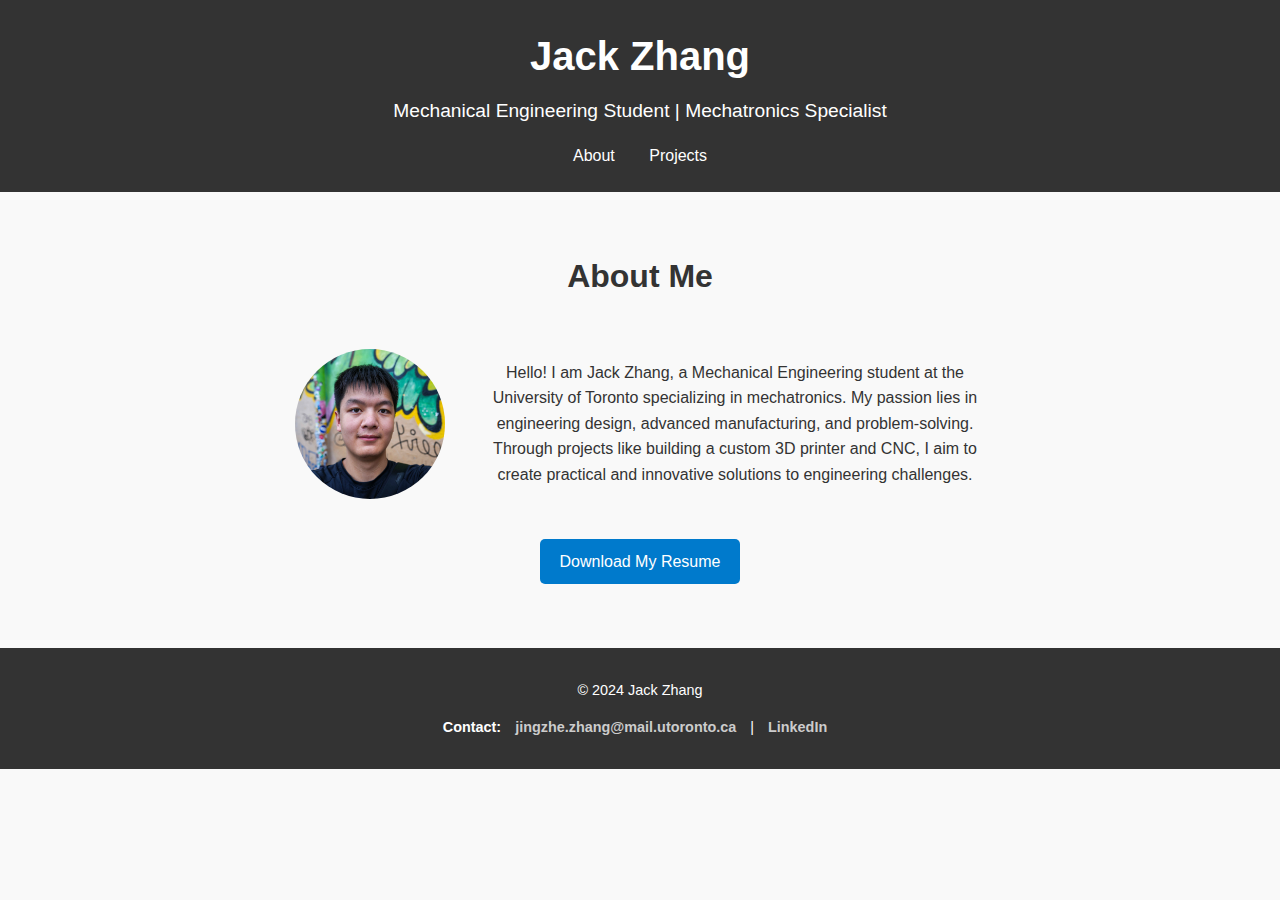
<file: index.html>
<!DOCTYPE html>
<html lang="en">
<head>
    <meta charset="UTF-8">
    <meta name="viewport" content="width=device-width, initial-scale=1.0">
    <title>Jack Zhang - Portfolio</title>
    <link rel="stylesheet" href="styles.css">
</head>
<body>
    <header>
        <h1>Jack Zhang</h1>
        <p>Mechanical Engineering Student | Mechatronics Specialist</p>
        <nav>
            <a href="#about">About</a>
            <a href="projects.html">Projects</a>
        </nav>
    </header>
    <main>
        <!-- About Section -->
        <section id="about">
            <h2>About Me</h2>
            <div class="about-content">
                <img src="selfie.jpg" alt="Jack Zhang Selfie" class="profile-photo">
                <p class="centered-text">Hello! I am Jack Zhang, a Mechanical Engineering student at the University of Toronto specializing in mechatronics. My passion lies in engineering design, advanced manufacturing, and problem-solving. Through projects like building a custom 3D printer and CNC, I aim to create practical and innovative solutions to engineering challenges.</p>
            </div>
            <div class="centered">
                <a href="resume.pdf" class="download-button" download>Download My Resume</a>
            </div>
        </section>
    </main>
    <footer>
        <p>© 2024 Jack Zhang</p>
        <p>
            <strong>Contact:</strong> 
            <a href="mailto:jingzhe.zhang@mail.utoronto.ca" class="contact-link">jingzhe.zhang@mail.utoronto.ca</a> |
            <a href="https://linkedin.com/in/jack-jingzhe-zhang" target="_blank" class="contact-link">LinkedIn</a>
        </p>
    </footer>
</body>
</html>
</file>
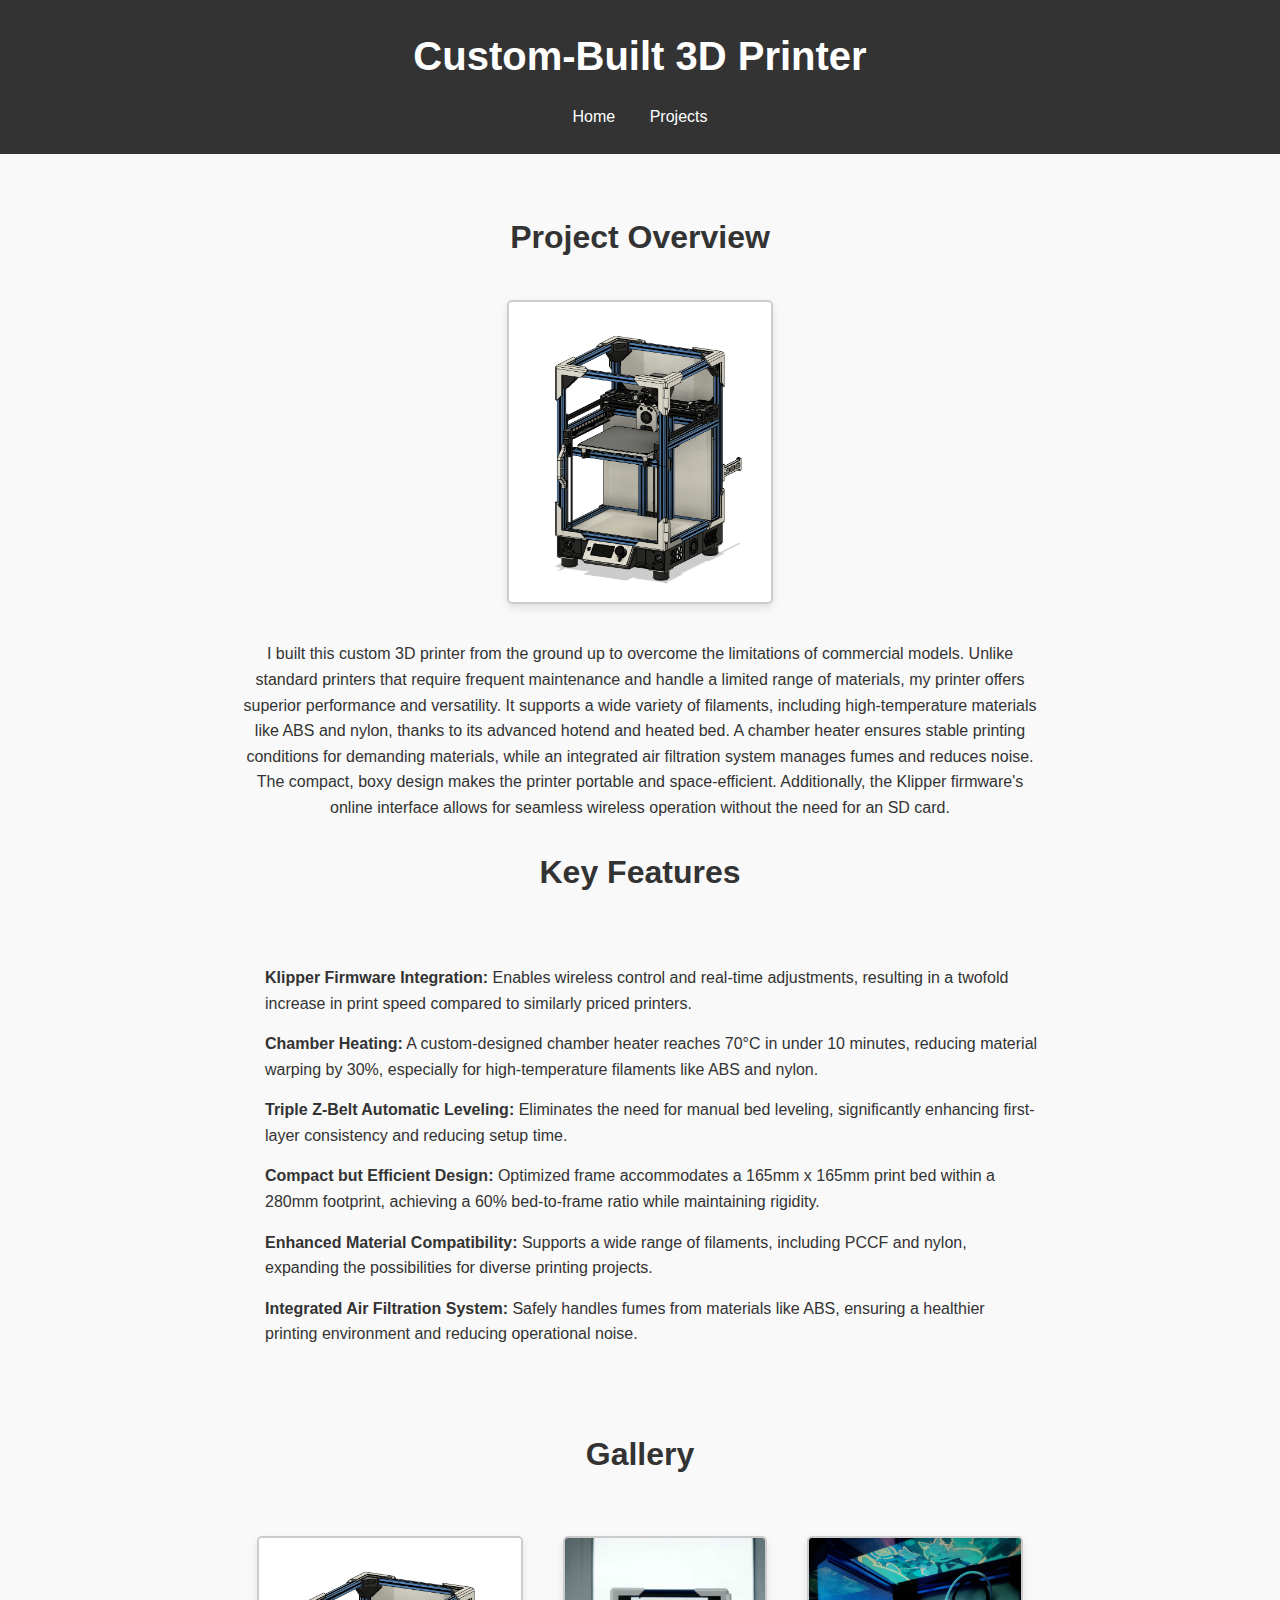
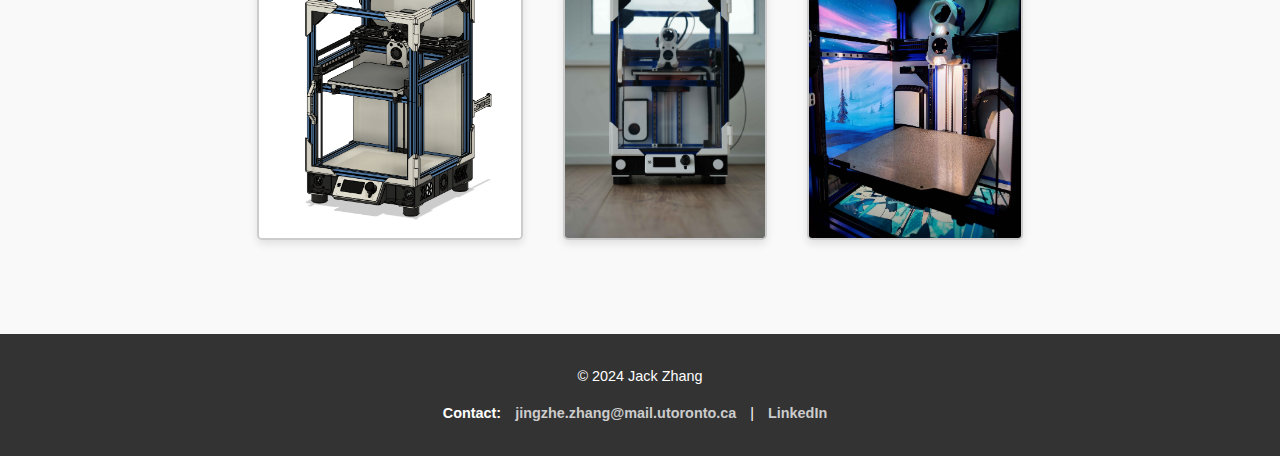
<file: 3d_printer.html>
<!DOCTYPE html>
<html lang="en">
<head>
    <meta charset="UTF-8">
    <meta name="viewport" content="width=device-width, initial-scale=1.0">
    <title>Custom-Built 3D Printer - Jack Zhang</title>
    <link rel="stylesheet" href="styles.css">
</head>
<body>
    <header>
        <h1>Custom-Built 3D Printer</h1>
        <nav>
            <a href="index.html">Home</a>
            <a href="projects.html">Projects</a>
        </nav>
    </header>
    <main>
        <section>
            <h2 class="centered-title">Project Overview</h2>
            <div class="centered">
                <img src="printer_render.png" alt="CAD Render of 3D Printer" class="project-image">
            </div>
            <p class="centered-text">I built this custom 3D printer from the ground up to overcome the limitations of commercial models. Unlike standard printers that require frequent maintenance and handle a limited range of materials, my printer offers superior performance and versatility. It supports a wide variety of filaments, including high-temperature materials like ABS and nylon, thanks to its advanced hotend and heated bed. A chamber heater ensures stable printing conditions for demanding materials, while an integrated air filtration system manages fumes and reduces noise. The compact, boxy design makes the printer portable and space-efficient. Additionally, the Klipper firmware's online interface allows for seamless wireless operation without the need for an SD card.</p>
        </section>
        <section>
            <h2 class="centered-title">Key Features</h2>
            <div class="key-features-container">
                <ul class="centered-text-key">
                    <li><strong>Klipper Firmware Integration:</strong> Enables wireless control and real-time adjustments, resulting in a twofold increase in print speed compared to similarly priced printers.</li>
                    <li><strong>Chamber Heating:</strong> A custom-designed chamber heater reaches 70°C in under 10 minutes, reducing material warping by 30%, especially for high-temperature filaments like ABS and nylon.</li>
                    <li><strong>Triple Z-Belt Automatic Leveling:</strong> Eliminates the need for manual bed leveling, significantly enhancing first-layer consistency and reducing setup time.</li>
                    <li><strong>Compact but Efficient Design:</strong> Optimized frame accommodates a 165mm x 165mm print bed within a 280mm footprint, achieving a 60% bed-to-frame ratio while maintaining rigidity.</li>
                    <li><strong>Enhanced Material Compatibility:</strong> Supports a wide range of filaments, including PCCF and nylon, expanding the possibilities for diverse printing projects.</li>
                    <li><strong>Integrated Air Filtration System:</strong> Safely handles fumes from materials like ABS, ensuring a healthier printing environment and reducing operational noise.</li>
                </ul>
            </div>
        </section>
        <section>
            <h2 class="centered-title">Gallery</h2>
            <div class="gallery">
                <img src="printer_render.png" alt="CAD Render of 3D Printer" class="project-image">
                <img src="printer_completed.jpg" alt="Completed Custom 3D Printer" class="project-image">
                <img src="printer_completed_2.jpg" alt="Printer Component Close-Up" class="project-image">
            </div>
        </section>
    </main>
    <footer>
        <p>© 2024 Jack Zhang</p>
        <p>
            <strong>Contact:</strong> 
            <a href="mailto:jingzhe.zhang@mail.utoronto.ca" class="contact-link">jingzhe.zhang@mail.utoronto.ca</a> |
            <a href="https://linkedin.com/in/jack-jingzhe-zhang" target="_blank" class="contact-link">LinkedIn</a>
        </p>
    </footer>
</body>
</html>
</file>
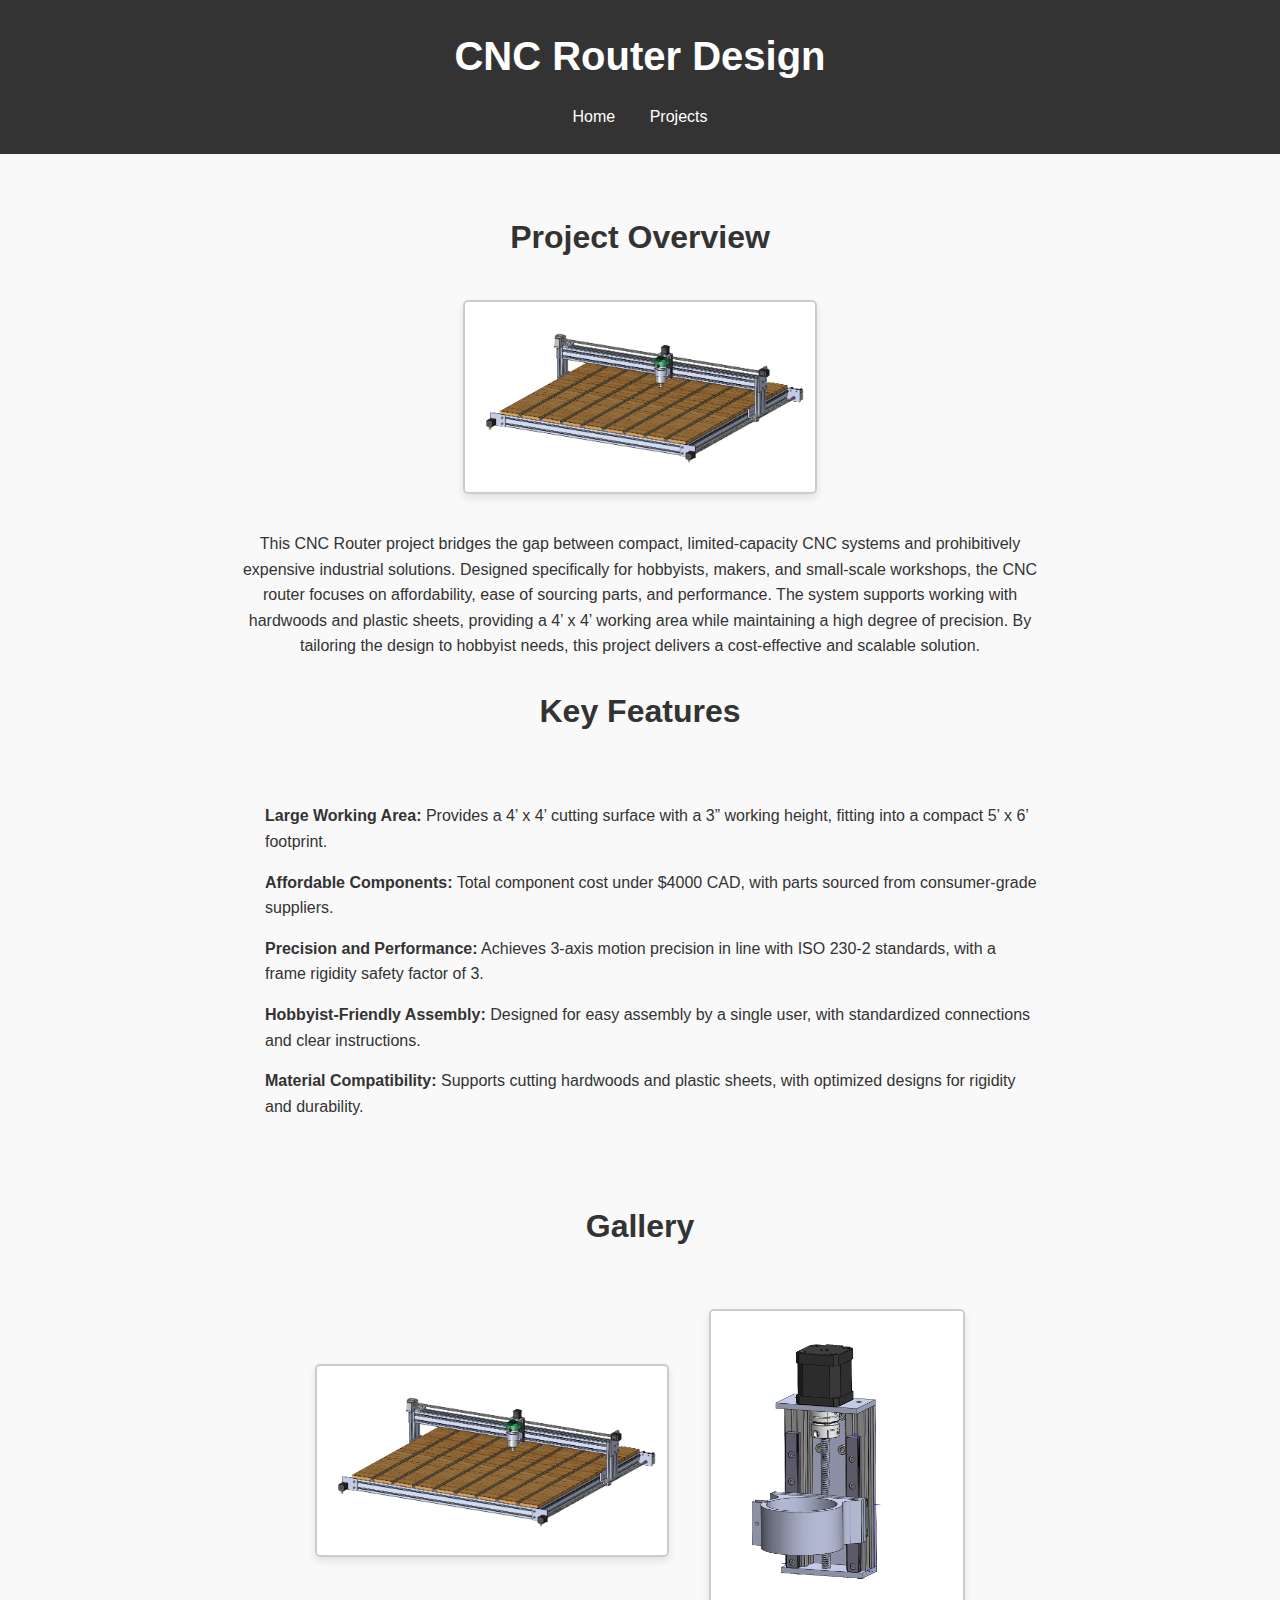
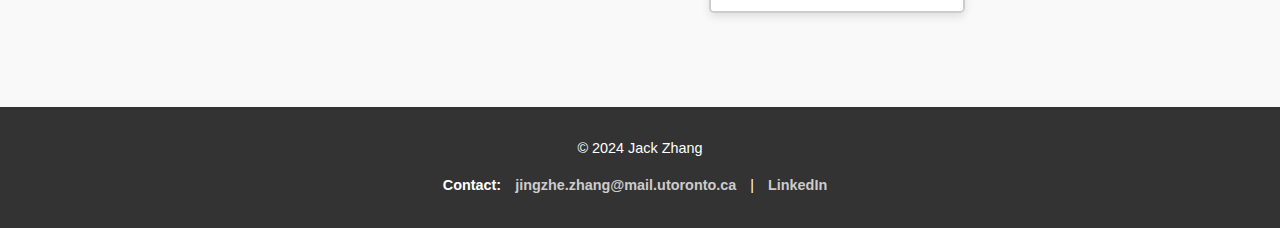
<file: cnc_router.html>
<!DOCTYPE html>
<html lang="en">
<head>
    <meta charset="UTF-8">
    <meta name="viewport" content="width=device-width, initial-scale=1.0">
    <title>CNC Router Design - Jack Zhang</title>
    <link rel="stylesheet" href="styles.css">
</head>
<body>
    <header>
        <h1>CNC Router Design</h1>
        <nav>
            <a href="index.html">Home</a>
            <a href="projects.html">Projects</a>
        </nav>
    </header>
    <main>
        <section>
            <h2 class="centered-title">Project Overview</h2>
            <div class="centered">
                <img src="cnc_render.png" alt="CNC Router CAD Render" class="project-image">
            </div>
            <p class="centered-text">This CNC Router project bridges the gap between compact, limited-capacity CNC systems and prohibitively expensive industrial solutions. Designed specifically for hobbyists, makers, and small-scale workshops, the CNC router focuses on affordability, ease of sourcing parts, and performance. The system supports working with hardwoods and plastic sheets, providing a 4’ x 4’ working area while maintaining a high degree of precision. By tailoring the design to hobbyist needs, this project delivers a cost-effective and scalable solution.</p>
        </section>
        <section>
            <h2 class="centered-title">Key Features</h2>
            <div class="key-features-container">
                <ul class="centered-text-key">
                    <li><strong>Large Working Area:</strong> Provides a 4’ x 4’ cutting surface with a 3” working height, fitting into a compact 5’ x 6’ footprint.</li>
                    <li><strong>Affordable Components:</strong> Total component cost under $4000 CAD, with parts sourced from consumer-grade suppliers.</li>
                    <li><strong>Precision and Performance:</strong> Achieves 3-axis motion precision in line with ISO 230-2 standards, with a frame rigidity safety factor of 3.</li>
                    <li><strong>Hobbyist-Friendly Assembly:</strong> Designed for easy assembly by a single user, with standardized connections and clear instructions.</li>
                    <li><strong>Material Compatibility:</strong> Supports cutting hardwoods and plastic sheets, with optimized designs for rigidity and durability.</li>
                    </ul>
            </div>    
        </section>
        <section>
            <h2 class="centered-title">Gallery</h2>
            <div class="gallery">
                <img src="cnc_render.png" alt="CNC CAD Render" class="project-image">
                <img src="cnc_z_render.png" alt="CNC Z Assembly" class="project-image">
            
            </div>
        </section>
    </main>
    <footer>
        <p>© 2024 Jack Zhang</p>
        <p>
            <strong>Contact:</strong> 
            <a href="mailto:jingzhe.zhang@mail.utoronto.ca" class="contact-link">jingzhe.zhang@mail.utoronto.ca</a> |
            <a href="https://linkedin.com/in/jack-jingzhe-zhang" target="_blank" class="contact-link">LinkedIn</a>
        </p>
    </footer>
</body>
</html>
</file>
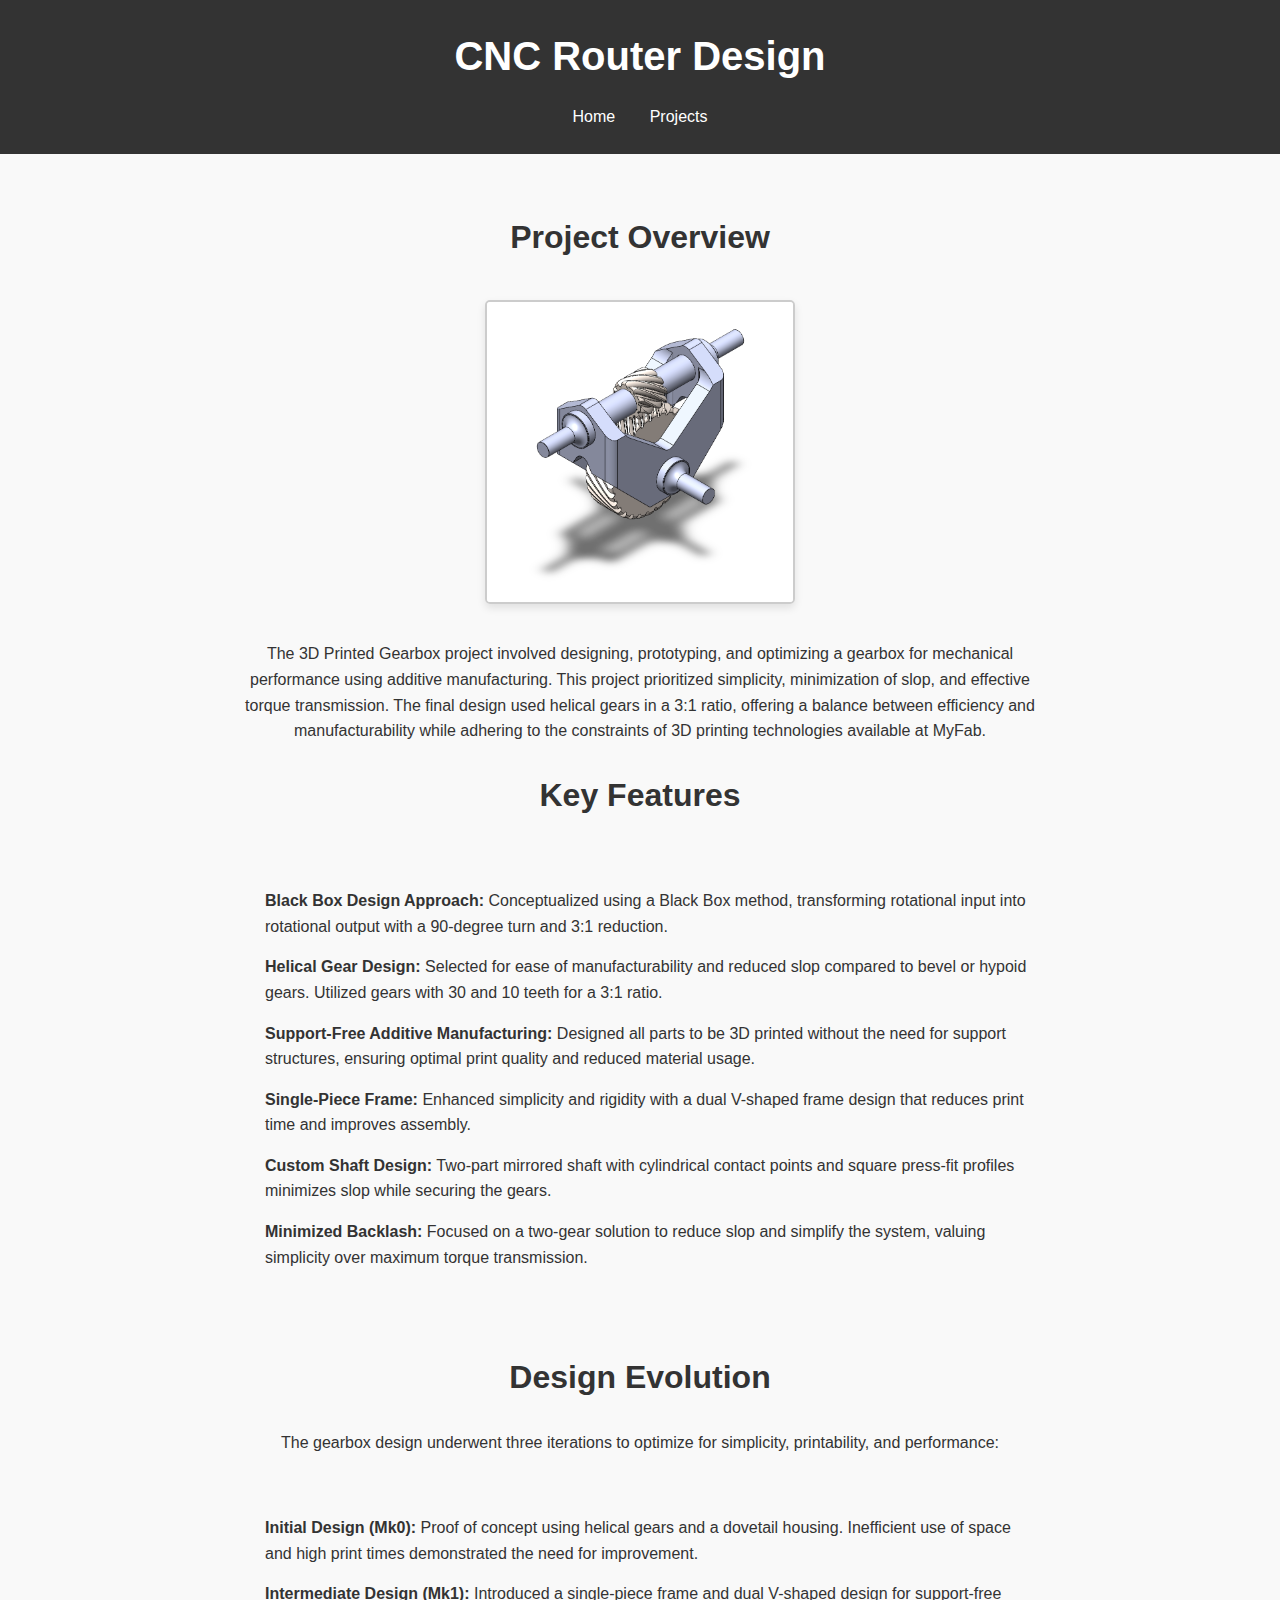
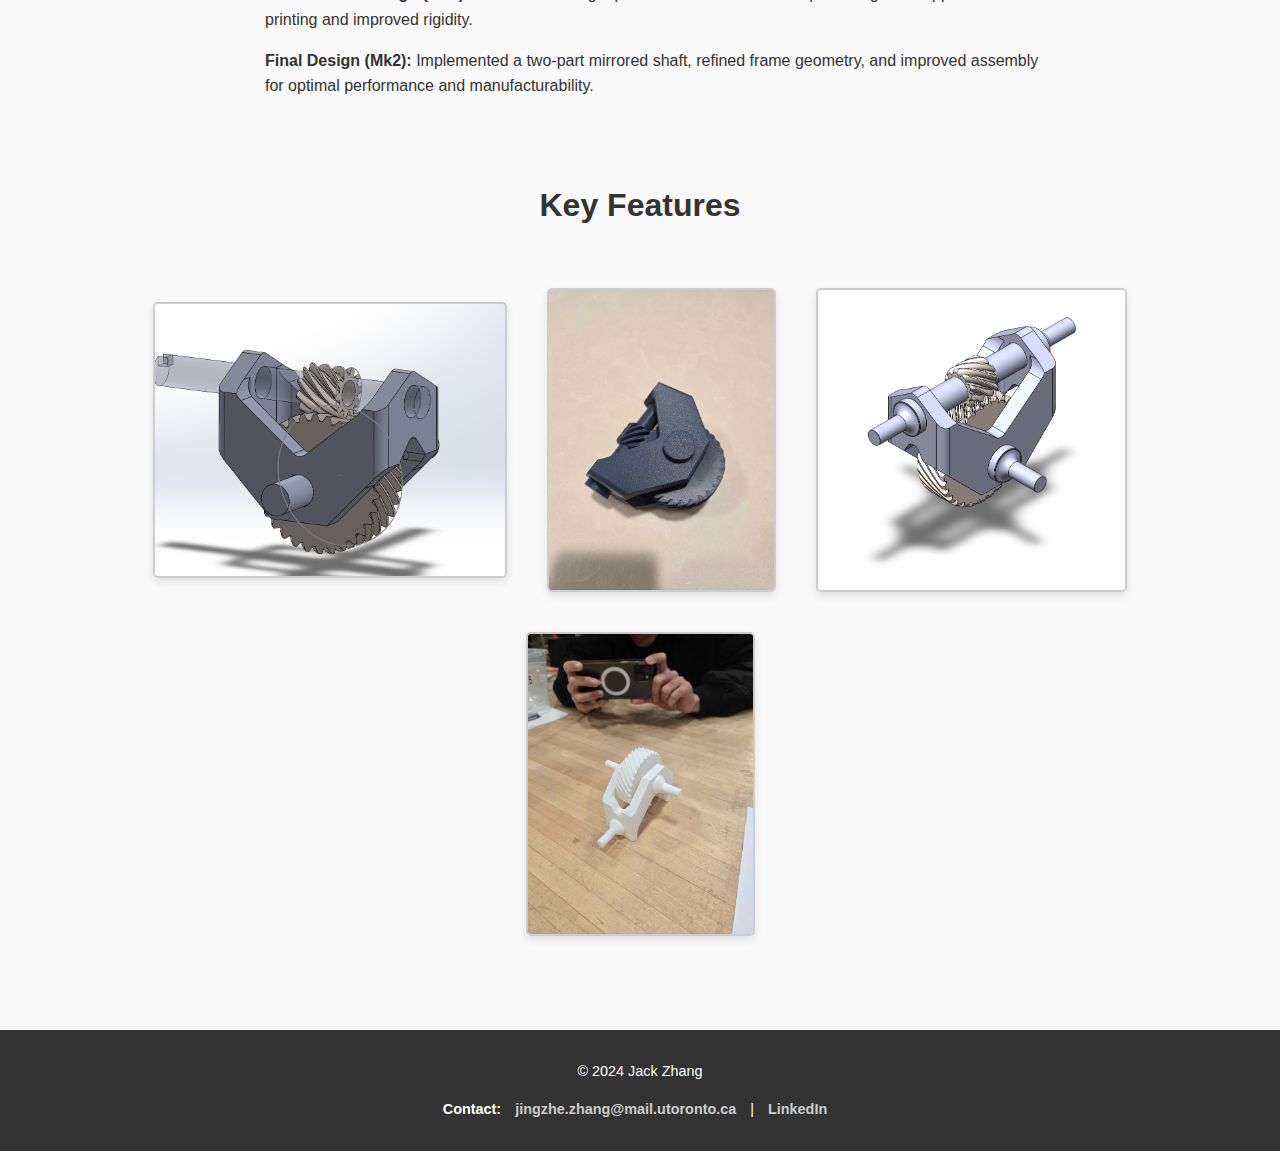
<file: gearbox_project.html>
<!DOCTYPE html>
<html lang="en">
<head>
    <meta charset="UTF-8">
    <meta name="viewport" content="width=device-width, initial-scale=1.0">
    <title>CNC Router Design - Jack Zhang</title>
    <link rel="stylesheet" href="styles.css">
</head>
<body>
    <header>
        <h1>CNC Router Design</h1>
        <nav>
            <a href="index.html">Home</a>
            <a href="projects.html">Projects</a>
        </nav>
    </header>
    <main>
        <section>
            <h2 class="centered-title">Project Overview</h2>
            <div class="centered">
                <img src="gearbox_render.png" alt="Final CAD of Gearbox" class="project-image">
            </div>
            <p class="centered-text">The 3D Printed Gearbox project involved designing, prototyping, and optimizing a gearbox for mechanical performance using additive manufacturing. This project prioritized simplicity, minimization of slop, and effective torque transmission. The final design used helical gears in a 3:1 ratio, offering a balance between efficiency and manufacturability while adhering to the constraints of 3D printing technologies available at MyFab.</p>
        </section>
        <section>
            <h2 class="centered-title">Key Features</h2>
            <div class="key-features-container">
                <ul class="centered-text-key">
                    <li><strong>Black Box Design Approach:</strong> Conceptualized using a Black Box method, transforming rotational input into rotational output with a 90-degree turn and 3:1 reduction.</li>
                    <li><strong>Helical Gear Design:</strong> Selected for ease of manufacturability and reduced slop compared to bevel or hypoid gears. Utilized gears with 30 and 10 teeth for a 3:1 ratio.</li>
                    <li><strong>Support-Free Additive Manufacturing:</strong> Designed all parts to be 3D printed without the need for support structures, ensuring optimal print quality and reduced material usage.</li>
                    <li><strong>Single-Piece Frame:</strong> Enhanced simplicity and rigidity with a dual V-shaped frame design that reduces print time and improves assembly.</li>
                    <li><strong>Custom Shaft Design:</strong> Two-part mirrored shaft with cylindrical contact points and square press-fit profiles minimizes slop while securing the gears.</li>
                    <li><strong>Minimized Backlash:</strong> Focused on a two-gear solution to reduce slop and simplify the system, valuing simplicity over maximum torque transmission.</li>
                </ul>
            </div>
        </section>
        <section>
            <h2 class="centered-title">Design Evolution</h2>
            <p class="centered-text">The gearbox design underwent three iterations to optimize for simplicity, printability, and performance:</p>
            <div class="key-features-container">
                <ul class="centered-text-key">
                    <li><strong>Initial Design (Mk0):</strong> Proof of concept using helical gears and a dovetail housing. Inefficient use of space and high print times demonstrated the need for improvement.</li>
                    <li><strong>Intermediate Design (Mk1):</strong> Introduced a single-piece frame and dual V-shaped design for support-free printing and improved rigidity.</li>
                    <li><strong>Final Design (Mk2):</strong> Implemented a two-part mirrored shaft, refined frame geometry, and improved assembly for optimal performance and manufacturability.</li>
                </ul>
            </div>
        </section>
        <section>
            <h2 class="centered-title">Key Features</h2>
            <ul class="gallery">
                    <img src="gearbox_proto_render.png" alt="Initial CAD of Gearbox" class="project-image">
                    <img src="gearbox_proto_print.png" alt="First Gearbox Prototype" class="project-image">
                    <img src="gearbox_render.png" alt="Final CAD of Gearbox" class="project-image">
                    <img src="gearbox_print.jpg" alt="Final Gearbox Prototype" class="project-image">
            </ul>
        </section>
    </main>
    <footer>
        <p>© 2024 Jack Zhang</p>
        <p>
            <strong>Contact:</strong> 
            <a href="mailto:jingzhe.zhang@mail.utoronto.ca" class="contact-link">jingzhe.zhang@mail.utoronto.ca</a> |
            <a href="https://linkedin.com/in/jack-jingzhe-zhang" target="_blank" class="contact-link">LinkedIn</a>
        </p>
    </footer>
</body>
</html>
</file>
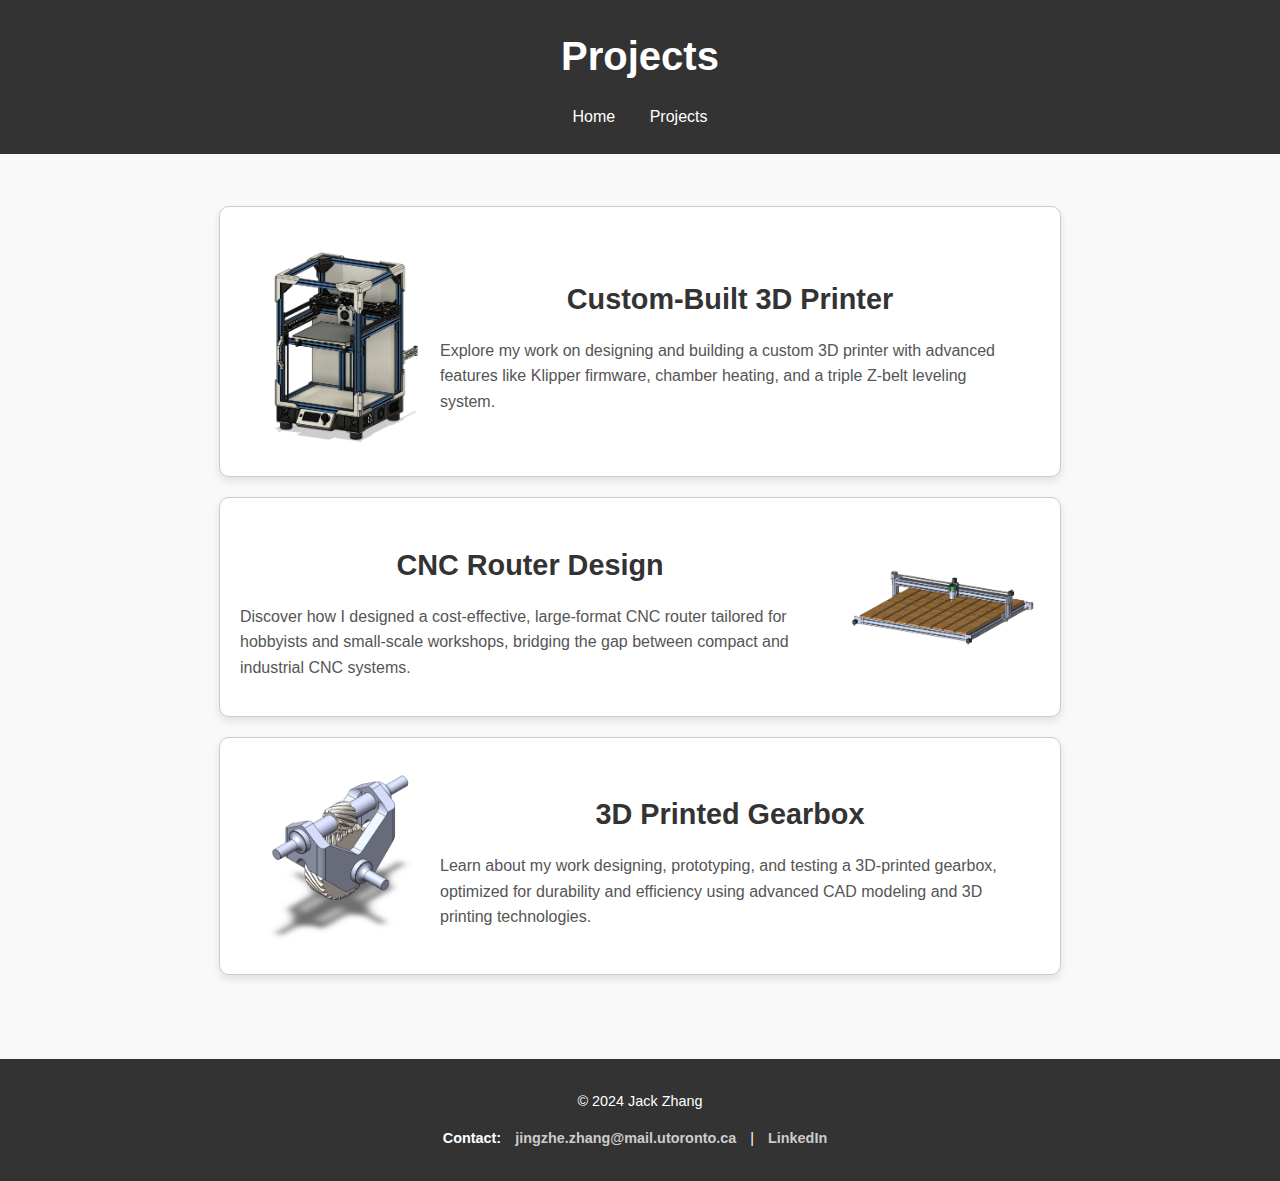
<file: projects.html>
<!DOCTYPE html>
<html lang="en">
<head>
    <meta charset="UTF-8">
    <meta name="viewport" content="width=device-width, initial-scale=1.0">
    <title>Projects - Jack Zhang</title>
    <link rel="stylesheet" href="styles.css">
</head>
<body>
    <header>
        <h1>Projects</h1>
        <nav>
            <a href="index.html">Home</a>
            <a href="projects.html">Projects</a>
        </nav>
    </header>
    <main>
        <!-- Custom-Built 3D Printer -->
        <section class="project-card">
            <a href="3d_printer.html" class="project-link">
                <img src="printer_render.png" alt="3D Printer Render" class="project-thumbnail">
                <div class="project-info">
                    <h2>Custom-Built 3D Printer</h2>
                    <p>Explore my work on designing and building a custom 3D printer with advanced features like Klipper firmware, chamber heating, and a triple Z-belt leveling system.</p>
                </div>
            </a>
        </section>
        <!-- CNC Router Design -->
        <section class="project-card">
            <a href="cnc_router.html" class="project-link">
                <div class="project-info">
                    <h2>CNC Router Design</h2>
                    <p>Discover how I designed a cost-effective, large-format CNC router tailored for hobbyists and small-scale workshops, bridging the gap between compact and industrial CNC systems.</p>
                </div>
                <img src="cnc_render.png" alt="CNC Router CAD Render" class="project-thumbnail">
            </a>
        </section>

        <!-- 3D Printed Gearbox -->
        <section class="project-card">
            <a href="gearbox_project.html" class="project-link">
                <img src="gearbox_render.png" alt="Gear Box CAD Render" class="project-thumbnail">
                <div class="project-info">
                    <h2>3D Printed Gearbox</h2>
                    <p>Learn about my work designing, prototyping, and testing a 3D-printed gearbox, optimized for durability and efficiency using advanced CAD modeling and 3D printing technologies.</p>
                </div>
            </a>
        </section>
    </main>
     <footer>
        <p>© 2024 Jack Zhang</p>
        <p>
            <strong>Contact:</strong> 
            <a href="mailto:jingzhe.zhang@mail.utoronto.ca" class="contact-link">jingzhe.zhang@mail.utoronto.ca</a> |
            <a href="https://linkedin.com/in/jack-jingzhe-zhang" target="_blank" class="contact-link">LinkedIn</a>
        </p>
    </footer>
</body>
</html>
</file>
<file: styles.css>
/* General Styling */
body {
    font-family: Arial, sans-serif;
    line-height: 1.6;
    margin: 0;
    padding: 0;
    color: #333;
    background-color: #f9f9f9;
}

/* Header */
header {
    background: #333;
    color: #fff;
    text-align: center;
    padding: 1.5rem 0;
}

header h1 {
    margin: 0;
    font-size: 2.5rem;
}

header p {
    margin: 0.5rem 0;
    font-size: 1.2rem;
}

header nav {
    margin-top: 1rem;
}

header nav a {
    color: #fff;
    text-decoration: none;
    margin: 0 15px;
    font-size: 1rem;
    transition: color 0.3s ease;
}

header nav a:hover {
    color: #007acc;
}

/* Project Card Styling */
.project-card {
    display: flex;
    justify-content: space-between;
    align-items: center;
    margin: 20px auto;
    padding: 20px;
    max-width: 800px;
    border: 1px solid #ccc;
    border-radius: 10px;
    box-shadow: 0 4px 8px rgba(0, 0, 0, 0.1);
    transition: transform 0.3s ease;
    background: #fff;
}

.project-card:hover {
    transform: scale(1.02);
}

.project-link {
    text-decoration: none;
    color: inherit;
    display: flex;
    justify-content: space-between;
    align-items: center;
    width: 100%;
}

.project-thumbnail {
    max-width: 200px;
    height: auto;
    border-radius: 10px;
}

.project-info {
    flex: 1;
    padding-right: 20px;
}

.project-info h2 {
    font-size: 1.8rem;
    margin-bottom: 10px;
}

.project-info p {
    font-size: 1rem;
    color: #555;
}

/* Centering Elements */
.centered {
    text-align: center;
    margin-top: 20px;
}

.centered-title {
    text-align: center;
    font-size: 2rem;
}

.centered-text {
    text-align: center;
    margin: 20px auto;
    max-width: 800px;
}

/* Main Content */
main {
    padding: 2rem;
}

h2 {
    text-align: center;
    font-size: 2rem;
}

.centered-text {
    text-align: center;
    margin: 20px auto;
    max-width: 800px;
}

.centered {
    text-align: center;
    margin-top: 20px;
}

.download-button {
    display: inline-block;
    padding: 10px 20px;
    background-color: #007acc;
    color: #fff;
    text-decoration: none;
    border-radius: 5px;
    font-size: 1rem;
    transition: background-color 0.3s ease;
}

.download-button:hover {
    background-color: #005f99;
}

/* Key Features Section with Flexbox */
.key-features-container {
    display: flex;
    flex-direction: column;
    align-items: center; /* Horizontally centers the items */
    justify-content: center; /* Vertically centers the items if needed */
    padding: 20px;
}

.centered-text-key {
    list-style-type: none;
    padding: 0;
    margin: 20px 0;
    max-width: 800px;
    width: 100%;
}

.centered-text-key li {
    position: relative;
    margin-bottom: 15px;
    padding-left: 25px;
    text-align: left;
}


/* About Section */
.about-content {
    display: flex;
    align-items: center;
    justify-content: center;
    flex-wrap: wrap;
    max-width: 800px;
    margin: 0 auto;
    text-align: center;
}

.profile-photo {
    width: 150px;
    border-radius: 50%;
    margin: 20px;
}

.about-content p {
    max-width: 500px;
    margin: 20px;
}

/* Gallery Section */
.gallery {
    display: flex;
    flex-wrap: wrap;
    justify-content: center; /* Centers the images horizontally */
    align-items: center; /* Ensures vertical alignment consistency */
    gap: 20px; /* Adds spacing between images */
    padding: 20px;
    margin: 0 auto; /* Centers the entire gallery container */
}

.project-image {
    max-width: 350px; /* Increase the width limit */
    max-height: 300px; /* Set a higher maximum height */
    width: auto; /* Maintain aspect ratio by using auto */
    height: auto; /* Ensure the height adjusts proportionally */
    border: 2px solid #ccc; /* Add a light border */
    border-radius: 5px; /* Rounded corners */
    box-shadow: 0 4px 8px rgba(0, 0, 0, 0.1); /* Subtle shadow */
    margin: 10px; /* Add spacing around the image */
    object-fit: contain; /* Ensures the entire image is visible without cropping */
}
/* Footer */
footer {
    background: #333;
    color: #fff;
    text-align: center;
    padding: 1rem 0;
    margin-top: 2rem;
    font-size: 0.9rem;
    width: 100%; /* Ensures footer spans full width */
    box-sizing: border-box; /* Includes padding and borders in width calculation */
}


footer a.contact-link {
    color: #ccc; /* Neutral color */
    text-decoration: none; /* Remove underline */
    font-weight: bold;
    padding: 0 10px;
}

footer a.contact-link:hover {
    color: #fff; /* Highlight on hover */
    text-decoration: underline;
}

/* Links */
a {
    color: #444; /* Neutral link color */
    text-decoration: none;
    transition: color 0.3s ease;
}

a:hover {
    color: #007acc; /* Subtle blue on hover */
    text-decoration: underline;
}
</file>
